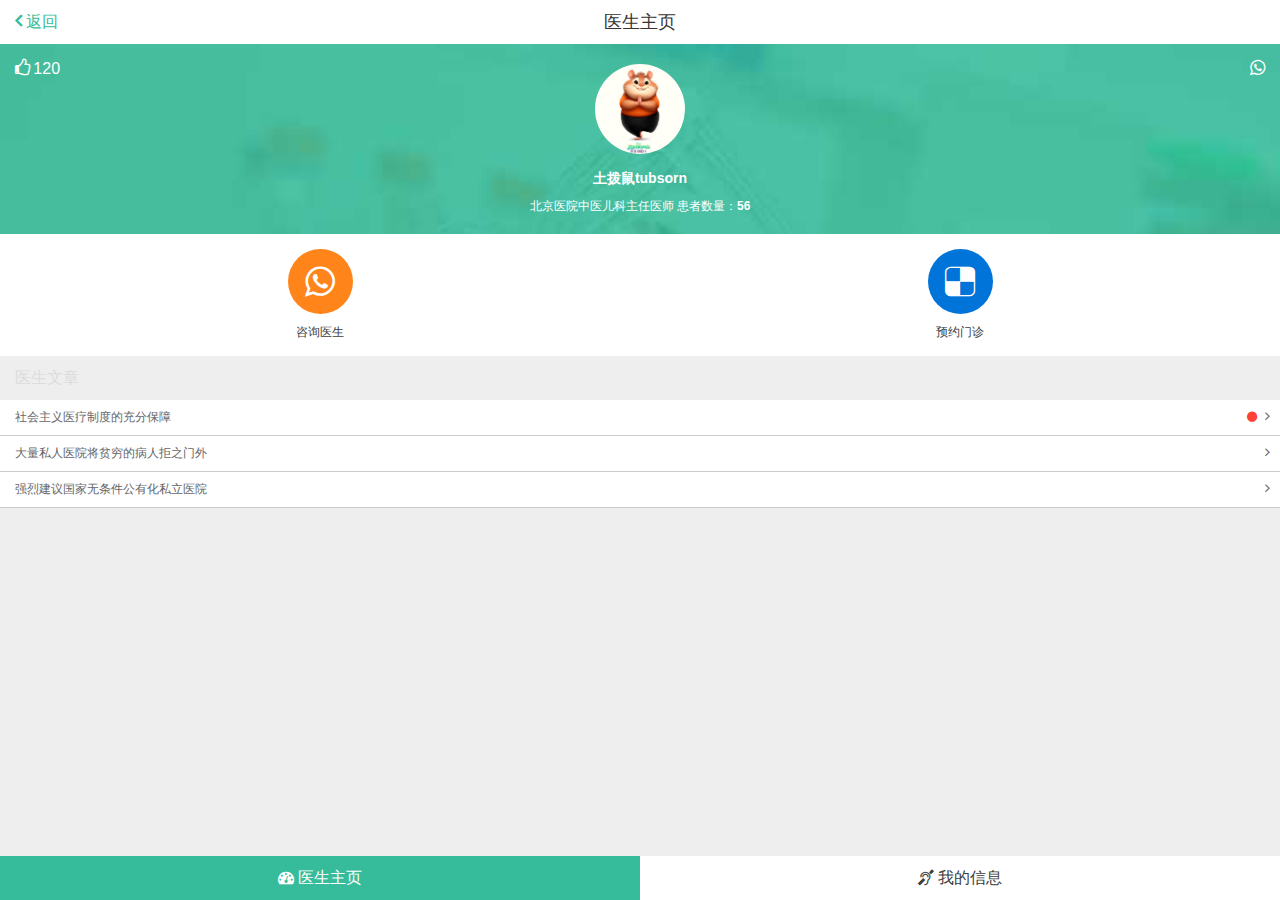
<file: work1/demo1/index.html>
<!DOCTYPE html>
<html lang="en">
<head>
    <meta charset="UTF-8">
    <meta name="viewport" content="width=device-width,initial-scale=2,maximum-scale=1,user-scalable=no">
    <title>我的主页</title>
    <link type="text/css" rel="stylesheet" href="css/font-awesome.min.css">
    <link type="text/css" rel="stylesheet" href="css/reset.css">
    <link type="text/css" rel="stylesheet" href="css/common.css">
    <link type="text/css" rel="stylesheet" href="css/style.css">
</head>
<body>
<header class="header">
    <div class="fs">
        <i class="fa fa-angle-left"></i>
        返回
    </div>
    <h1>医生主页</h1>
</header>
<section class="content">
    <div class="banner">
        <div class="comment">
            <i class="fa fa-thumbs-o-up"></i>
            <span>120</span>
        </div>
        <div class="comments">
            <i class='fa fa-whatsapp'></i>
        </div>
        <div class="photo">
            <img src="images/1.png" alt="">
        </div>
        <div class="info">
            <h3>土拨鼠tubsorn</h3>
            <p>北京医院中医儿科主任医师 <span>患者数量：<b>56</b></span></p>
        </div>
    </div>
    <div class="navigator">
        <dl>
            <dt class="bg-orange">
                <i class="fa fa-whatsapp"></i>
            </dt>
            <dd>咨询医生</dd>
        </dl>
        <dl>
            <dt class="bg-blue">
                <i class="fa fa-delicious"></i>
            </dt>
            <dd>预约门诊</dd>
        </dl>
    </div>
    <div class="titles">
        <h3>医生文章</h3>
    </div>
    <ul class="lasts">
        <li>
            <span>
                <i class="fa fa-circle text-red pr5"></i>
                <i class="fa fa-angle-right f14"></i>
            </span>
            <p>社会主义医疗制度的充分保障</p>
        </li>
        <li>
            <span>
                <i class="fa fa-angle-right f14"></i>
            </span>
            <p>大量私人医院将贫穷的病人拒之门外</p>
        </li>
        <li>
            <span>
                <i class="fa fa-angle-right f14"></i>
            </span>
            <p>强烈建议国家无条件公有化私立医院</p>
        </li>
    </ul>
</section>
<footer class="footer">
    <ul>
        <li class="active">
            <i class="fa fa-dashboard"></i>
            <span>医生主页</span>
        </li>
        <li>
            <i class="fa fa-deaf"></i>
            <span>我的信息</span>
        </li>
    </ul>
</footer>
</body>
</html>
</file>
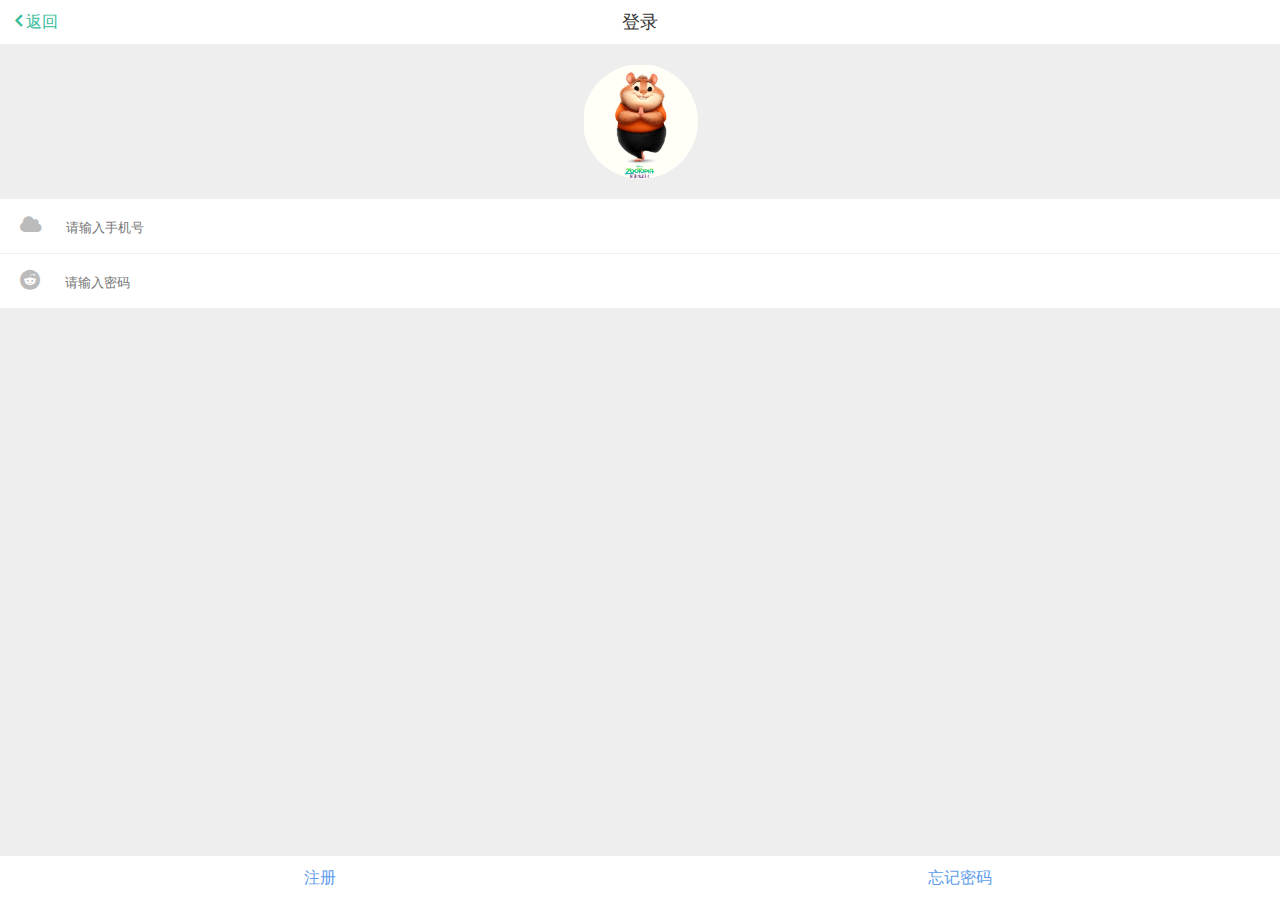
<file: work1/demo2/index.html>
<!DOCTYPE html>
<html lang="en">
<head>
    <meta charset="UTF-8">
    <meta name="viewport" content="width=device-width,initial-scale=2,maximum-scale=1,user-scalable=no">
    <title>我的主页</title>
    <link type="text/css" rel="stylesheet" href="css/font-awesome.min.css">
    <link type="text/css" rel="stylesheet" href="css/reset.css">
    <link type="text/css" rel="stylesheet" href="css/common.css">
    <link type="text/css" rel="stylesheet" href="css/style.css">
</head>
<body>
<header class="header">
    <div class="fs">
        <i class="fa fa-angle-left"></i>
        返回
    </div>
    <h1>登录</h1>
</header>
<section class="content">
    <div class="banner">
        <div class="photo">
            <img src="images/photo/1.png" alt="">
        </div>
        <div class="forms">
            <p>
                <i class="fa fa-cloud"></i>
                <input type="text" placeholder="请输入手机号" id="user">
            </p>
            <p>
                <i class="fa fa-reddit"></i>
                <input type="password" placeholder="请输入密码" id="pwd">
            </p>
        </div>
    </div>
</section>
<footer class="footer">
    <ul>
        <li>注册</li>
        <li>忘记密码</li>
    </ul>
</footer>
</body>
</html>
</file>
<file: work1/demo1/css/common.css>
/*
* @description:Common usage Styles
* @author:HaoNan
* @update:HaoNan (2015-08-1 8:30)
*/
@-webkit-viewport {
    width: device-width;
}

@-moz-viewport {
    width: device-width;
}

@-ms-viewport {
    width: device-width;
}

@-o-viewport {
    width: device-width;
}

@viewport {
    width: device-width;
}

body {
    font-family: "Microsoft Yahei", Helvetica, Arial, sans-serif;
    color: #3b3d3e;
}

a {
    color: #666;
}

a:hover, a:focus {
    color: #666;
    text-decoration: none;
}

.block {
    display: block;
}

.float-left {
    float: left;
}

.float-right {
    float: right;
}

.float-none {
    float: none;
}

.margin-center {
    margin-left: auto;
    margin-right: auto;
    display: table;
    width: auto;
}

.text-justify {
    text-align: justify;
}

.text-underline {
    text-decoration: underline;
}

.text-top {
    vertical-align: top;
}

.text-middle {
    vertical-align: middle;
}

.text-bottom {
    vertical-align: bottom;
}

.text-nobr {
    white-space: nowrap;
    overflow: hidden;
    text-overflow: ellipsis;
}

.text-nowrap {
    display: -webkit-box;
    overflow: hidden;
    text-overflow: ellipsis;
    -webkit-box-orient: vertical;
    -webkit-line-clamp: 2;
}

.f0 {
    font-size: 0;
}

.f9 {
    font-size: .09rem;
}

.f10 {
    font-size: .1rem;
}

.f12 {
    font-size: .12rem;
}

.f14 {
    font-size: .14rem;
}

.f16 {
    font-size: .16rem;
}

.f18 {
    font-size: .18rem;
}

.f20 {
    font-size: .2rem;
}

.f24 {
    font-size: .24rem;
}

.f26 {
    font-size: .26rem;
}

.f32 {
    font-size: .32rem;
}

.f36 {
    font-size: .36rem;
}

.pos-relative {
    position: relative;
}

.pos-absolute {
    position: absolute;
}

.pos-static {
    position: static;
}

.text-dark {
    color: #000;
}

.text-light-dark {
    color: #666;
}

.text-jet-dark {
    color: #333;
}

.text-white, a.text-white {
    color: #fff;
}

.text-red, a.text-red {
    color: #ff4136;
}

.text-light-red, a.text-light-red {
    color: #f74d4d;
}

.text-blue, a.text-blue {
    color: #006666;
}

.text-highlight-blue, a.text-highlight-blue {
    color: #5badab;
}

.text-high-blue, a.text-high-blue {
    color: #4c6aae;
}

a.text-light-blue, .text-light-blue {
    color: #89afc3;
}

.text-orange, a.text-orange {
    color: #fa8100;
}

.text-dark-orange {
    color: #ff7200;
}

.text-gray, a.text-gray {
    color: #454545;
}

.text-light-gray {
    color: #a3a3a3;
}

.txt-idt1 {
    text-indent: 1rem;
}

.txt-idt2 {
    text-indent: 2rem;
}

.n {
    font-weight: normal;
    font-style: normal;
}

.b {
    font-weight: bold;
}

.i {
    font-style: italic;
}

.wf {
    width: 100%;
}

.hf {
    height: 100%;
}

.nowrap {
    white-space: nowrap;
}

.bk {
    word-wrap: break-word;
}

.rel {
    position: relative;
}

.abs {
    position: absolute;
}

.bg-navy {
    background-color: #001f3f;
}

.bg-blue {
    background-color: #0074d9;
}

.bg-aqua {
    background-color: #7fdbff;
}

.bg-teal {
    background-color: #39cccc;
}

.bg-olive {
    background-color: #3d9970;
}

.bg-green {
    background-color: #2ecc40;
}

.bg-lime {
    background-color: #01ff70;
}

.bg-yellow {
    background-color: #ffdc00;
}

.bg-orange {
    background-color: #ff851b;
}

.bg-red {
    background-color: #ff4136;
}

.bg-fuchsia {
    background-color: #f012be;
}

.bg-purple {
    background-color: #b10dc9;
}

.bg-maroon {
    background-color: #85144b;
}

.bg-white {
    background-color: #ffffff;
}

.bg-gray {
    background-color: #aaaaaa;
}

.bg-light-gray {
    background-color: #f0efed;
}

.bg-silver {
    background-color: #dddddd;
}

.bg-black {
    background-color: #111111;
}

.bg-white {
    background-color: #fff;
}

.bg-none {
    background-image: none !important;
}

.bgfb {
    background-color: #fbfbfb;
}

.bgf5 {
    background-color: #f5f5f5;
}

.bgf0 {
    background-color: #f0f0f0;
}

.bgeb {
    background-color: #ebebeb;
}

.bge0 {
    background-color: #e0e0e0;
}

.bd1 {
    border: 1px solid #ddd;
}

.bd2 {
    border: 2px solid #ddd;
}

.bd3 {
    border: 3px solid #ddd;
}

.bd0 {
    border-width: 0;
}

.bdl0 {
    border-left: 0 !important;
}

.bdt1 {
    border-top: 1px solid #ccc;
}

.bdr1 {
    border-right: 1px solid #ccc;
}

.bdl1 {
    border-left: 1px solid #ccc;
}

.bdb1 {
    border-bottom: 1px solid #eee;
}

.ml0 {
    margin-left: 0;
}

.mr0 {
    margin-right: 0;
}

.mt0 {
    margin-top: 0;
}

.mb0 {
    margin-bottom: 0;
}

.pl0 {
    padding-left: 0;
}

.pr0 {
    padding-right: 0;
}

.pt0 {
    padding-top: 0;
}

.pb0 {
    padding-bottom: 0;
}

.mlf3 {
    margin-left: -3px;
}

.mlf5 {
    margin-left: -5px;
}

.mlf10 {
    margin-left: -10px;
}

.mrf15 {
    margin-right: -15px;
}

.mlrf15 {
    margin-left: -15px !important;
    margin-right: -15px !important;
}

.mtf3 {
    margin-top: -3px;
}

.mtf5 {
    margin-top: -5px;
}

.mtf10 {
    margin-top: -10px;
}

.mtf15 {
    margin-top: -15px;
}

.mt3 {
    margin-top: 3px;
}

.mt5 {
    margin-top: 5px;
}

.mt10 {
    margin-top: 10px;
}

.mt15 {
    margin-top: 15px;
}

.mt20 {
    margin-top: 20px;
}

.mt25 {
    margin-top: 25px;
}

.mt30 {
    margin-top: 30px;
}

.mt35 {
    margin-top: 35px;
}

.mt50 {
    margin-top: 50px;
}

.mb3 {
    margin-bottom: 3px;
}

.mb5 {
    margin-bottom: 5px;
}

.mb10 {
    margin-bottom: 10px;
}

.mb15 {
    margin-bottom: 15px;
}

.mb20 {
    margin-bottom: 20px;
}

.ml3 {
    margin-left: 3px;
}

.ml5 {
    margin-left: 5px;
}

.ml10 {
    margin-left: 10px;
}

.ml15 {
    margin-left: 15px;
}

.ml20 {
    margin-left: 20px;
}

.mr3 {
    margin-right: 3px;
}

.mr5 {
    margin-right: 5px;
}

.mr10 {
    margin-right: 10px;
}

.mr15 {
    margin-right: 15px;
}

.mr20 {
    margin-right: 20px;
}

.mr30 {
    margin-right: 30px;
}

.mr50 {
    margin-right: 50px;
}

.mlr1 {
    margin-left: 1px;
    margin-right: 1px;
}

.mlr3 {
    margin-left: 3px;
    margin-right: 3px;
}

.mlr5 {
    margin-left: 5px;
    margin-right: 5px;
}

.mlr10 {
    margin-left: 10px;
    margin-right: 10px;
}

.p1 {
    padding: 1px;
}

.p3 {
    padding: 3px;
}

.p5 {
    padding: 5px;
}

.p10 {
    padding: 10px;
}

.pt3 {
    padding-top: 3px;
}

.pt5 {
    padding-top: 5px;
}

.pt10 {
    padding-top: 10px;
}

.pt15 {
    padding-top: 15px;
}

.pt20 {
    padding-top: 20px;
}

.pt30 {
    padding-top: 30px;
}

.pt50 {
    padding-top: 50px;
}

.pb3 {
    padding-bottom: 3px;
}

.pb5 {
    padding-bottom: 5px;
}

.pb10 {
    padding-bottom: 10px;
}

.pb15 {
    padding-bottom: 15px;
}

.pb20 {
    padding-bottom: 20px;
}

.pb30 {
    padding-bottom: 30px;
}

.pb50 {
    padding-bottom: 50px;
}

.pl3 {
    padding-left: 3px;
}

.pl5 {
    padding-left: 5px;
}

.pl10 {
    padding-left: 10px !important;
}

.pl15 {
    padding-left: 15px;
}

.pl20 {
    padding-left: 20px;
}

.pl25 {
    padding-left: 25px;
}

.pl30 {
    padding-left: 30px;
}

.pr3 {
    padding-right: 3px;
}

.pr5 {
    padding-right: 5px;
}

.pr10 {
    padding-right: 10px !important;
}

.pr15 {
    padding-right: 15px;
}

.pr20 {
    padding-right: 20px;
}

.pr30 {
    padding-right: 30px;
}

.pr50 {
    padding-right: 50px;
}

.swiper-pagination-bullet-active {
    background-color: #666;
}

/*# sourcremappingURL=common.css.map */
</file>
<file: work1/demo1/css/style.css>
body {
  position: absolute;
  top: 0;
  bottom: 0;
  width: 100%;
  font-size: 0.12rem;
  display: -webkit-flex;
  -webkit-flex-direction: column; }

.header {
  height: 0.44rem;
  font-size: 0.2rem;
  background: #ffffff; }
  .header .fs {
    position: absolute;
    left: 0.15rem;
    top: 0.1rem;
    font-size: 0.16rem;
    color: #37bc9b; }
  .header h1 {
    line-height: 0.44rem;
    text-align: center;
    font-size: 0.18rem;
    font-weight: normal;
    color: #333333; }
  .header i {
    font-size: 0.2rem;
    font-weight: bold; }

.content {
  -webkit-flex: 1;
  overflow-y: scroll;
  background: #eee; }

.banner {
  height: 1.9rem;
  background: url(../images/banner.jpg);
  background-size: 100% auto;
  padding-top: 0.2rem;
  padding-bottom: 0.2rem;
  box-sizing: border-box;
  position: relative; }
  .banner .info {
    margin-top: 0.15rem;
    color: #ffffff;
    text-align: center; }
    .banner .info p {
      margin-top: 0.1rem; }
  .banner .comment {
    position: absolute;
    left: 0.15rem;
    top: 0.15rem;
    color: #fff; }
    .banner .comment i {
      font-size: 0.18rem; }
    .banner .comment span {
      font-size: 0.16rem; }
  .banner .comments {
    position: absolute;
    right: 0.15rem;
    top: 0.15rem;
    color: #fff; }
    .banner .comments i {
      font-size: 0.18rem; }

.photo {
  width: 0.9rem;
  height: 0.9rem;
  border-radius: 50%;
  overflow: hidden;
  margin-left: auto;
  margin-right: auto; }
  .photo > img {
    width: 100%;
    height: 100%; }

.navigator {
  display: -webkit-flex;
  padding-top: 0.15rem;
  padding-bottom: 0.15rem;
  background: #fff; }
  .navigator dl {
    -webkit-flex: 1;
    text-align: center; }
    .navigator dl dd {
      margin-top: 0.1rem; }
    .navigator dl dt {
      width: 0.65rem;
      height: 0.65rem;
      margin-left: auto;
      margin-right: auto;
      line-height: 0.65rem;
      text-align: center;
      border-radius: 50%; }
      .navigator dl dt > i {
        color: #ffffff;
        font-size: 0.35rem;
        vertical-align: middle; }

.titles h3 {
  line-height: 0.44rem;
  padding-left: 0.15rem;
  color: #dcdcdc;
  font-size: 0.16rem;
  font-weight: normal; }

.lasts {
  background: #ffffff;
  position: relative; }
  .lasts li {
    line-height: 0.35rem;
    padding-left: 0.15rem;
    border-bottom: 1px solid #ccc;
    color: #666; }
    .lasts li span {
      position: absolute;
      right: 0.1rem; }

.footer {
  background: #ffffff; }
  .footer ul {
    display: -webkit-flex; }
    .footer ul li {
      -webkit-flex: 1;
      text-align: center;
      line-height: 0.44rem;
      font-size: 0.16rem; }
      .footer ul li.active {
        background: #37bc9b;
        color: #ffffff; }

/*# sourceMappingURL=style.css.map */
</file>
<file: work1/demo2/css/common.css>
/*
* @description:Common usage Styles
* @author:HaoNan
* @update:HaoNan (2015-08-1 8:30)
*/
@-webkit-viewport {
    width: device-width;
}

@-moz-viewport {
    width: device-width;
}

@-ms-viewport {
    width: device-width;
}

@-o-viewport {
    width: device-width;
}

@viewport {
    width: device-width;
}

body {
    font-family: "Microsoft Yahei", Helvetica, Arial, sans-serif;
    color: #3b3d3e;
}

a {
    color: #666;
}

a:hover, a:focus {
    color: #666;
    text-decoration: none;
}

.block {
    display: block;
}

.float-left {
    float: left;
}

.float-right {
    float: right;
}

.float-none {
    float: none;
}

.margin-center {
    margin-left: auto;
    margin-right: auto;
    display: table;
    width: auto;
}

.text-justify {
    text-align: justify;
}

.text-underline {
    text-decoration: underline;
}

.text-top {
    vertical-align: top;
}

.text-middle {
    vertical-align: middle;
}

.text-bottom {
    vertical-align: bottom;
}

.text-nobr {
    white-space: nowrap;
    overflow: hidden;
    text-overflow: ellipsis;
}

.text-nowrap {
    display: -webkit-box;
    overflow: hidden;
    text-overflow: ellipsis;
    -webkit-box-orient: vertical;
    -webkit-line-clamp: 2;
}

.f0 {
    font-size: 0;
}

.f9 {
    font-size: .09rem;
}

.f10 {
    font-size: .1rem;
}

.f12 {
    font-size: .12rem;
}

.f14 {
    font-size: .14rem;
}

.f16 {
    font-size: .16rem;
}

.f18 {
    font-size: .18rem;
}

.f20 {
    font-size: .2rem;
}

.f24 {
    font-size: .24rem;
}

.f26 {
    font-size: .26rem;
}

.f32 {
    font-size: .32rem;
}

.f36 {
    font-size: .36rem;
}

.pos-relative {
    position: relative;
}

.pos-absolute {
    position: absolute;
}

.pos-static {
    position: static;
}

.text-dark {
    color: #000;
}

.text-light-dark {
    color: #666;
}

.text-jet-dark {
    color: #333;
}

.text-white, a.text-white {
    color: #fff;
}

.text-red, a.text-red {
    color: #ff4136;
}

.text-light-red, a.text-light-red {
    color: #f74d4d;
}

.text-blue, a.text-blue {
    color: #006666;
}

.text-highlight-blue, a.text-highlight-blue {
    color: #5badab;
}

.text-high-blue, a.text-high-blue {
    color: #4c6aae;
}

a.text-light-blue, .text-light-blue {
    color: #89afc3;
}

.text-orange, a.text-orange {
    color: #fa8100;
}

.text-dark-orange {
    color: #ff7200;
}

.text-gray, a.text-gray {
    color: #454545;
}

.text-light-gray {
    color: #a3a3a3;
}

.txt-idt1 {
    text-indent: 1rem;
}

.txt-idt2 {
    text-indent: 2rem;
}

.n {
    font-weight: normal;
    font-style: normal;
}

.b {
    font-weight: bold;
}

.i {
    font-style: italic;
}

.wf {
    width: 100%;
}

.hf {
    height: 100%;
}

.nowrap {
    white-space: nowrap;
}

.bk {
    word-wrap: break-word;
}

.rel {
    position: relative;
}

.abs {
    position: absolute;
}

.bg-navy {
    background-color: #001f3f;
}

.bg-blue {
    background-color: #0074d9;
}

.bg-aqua {
    background-color: #7fdbff;
}

.bg-teal {
    background-color: #39cccc;
}

.bg-olive {
    background-color: #3d9970;
}

.bg-green {
    background-color: #2ecc40;
}

.bg-lime {
    background-color: #01ff70;
}

.bg-yellow {
    background-color: #ffdc00;
}

.bg-orange {
    background-color: #ff851b;
}

.bg-red {
    background-color: #ff4136;
}

.bg-fuchsia {
    background-color: #f012be;
}

.bg-purple {
    background-color: #b10dc9;
}

.bg-maroon {
    background-color: #85144b;
}

.bg-white {
    background-color: #ffffff;
}

.bg-gray {
    background-color: #aaaaaa;
}

.bg-light-gray {
    background-color: #f0efed;
}

.bg-silver {
    background-color: #dddddd;
}

.bg-black {
    background-color: #111111;
}

.bg-white {
    background-color: #fff;
}

.bg-none {
    background-image: none !important;
}

.bgfb {
    background-color: #fbfbfb;
}

.bgf5 {
    background-color: #f5f5f5;
}

.bgf0 {
    background-color: #f0f0f0;
}

.bgeb {
    background-color: #ebebeb;
}

.bge0 {
    background-color: #e0e0e0;
}

.bd1 {
    border: 1px solid #ddd;
}

.bd2 {
    border: 2px solid #ddd;
}

.bd3 {
    border: 3px solid #ddd;
}

.bd0 {
    border-width: 0;
}

.bdl0 {
    border-left: 0 !important;
}

.bdt1 {
    border-top: 1px solid #ccc;
}

.bdr1 {
    border-right: 1px solid #ccc;
}

.bdl1 {
    border-left: 1px solid #ccc;
}

.bdb1 {
    border-bottom: 1px solid #eee;
}

.ml0 {
    margin-left: 0;
}

.mr0 {
    margin-right: 0;
}

.mt0 {
    margin-top: 0;
}

.mb0 {
    margin-bottom: 0;
}

.pl0 {
    padding-left: 0;
}

.pr0 {
    padding-right: 0;
}

.pt0 {
    padding-top: 0;
}

.pb0 {
    padding-bottom: 0;
}

.mlf3 {
    margin-left: -3px;
}

.mlf5 {
    margin-left: -5px;
}

.mlf10 {
    margin-left: -10px;
}

.mrf15 {
    margin-right: -15px;
}

.mlrf15 {
    margin-left: -15px !important;
    margin-right: -15px !important;
}

.mtf3 {
    margin-top: -3px;
}

.mtf5 {
    margin-top: -5px;
}

.mtf10 {
    margin-top: -10px;
}

.mtf15 {
    margin-top: -15px;
}

.mt3 {
    margin-top: 3px;
}

.mt5 {
    margin-top: 5px;
}

.mt10 {
    margin-top: 10px;
}

.mt15 {
    margin-top: 15px;
}

.mt20 {
    margin-top: 20px;
}

.mt25 {
    margin-top: 25px;
}

.mt30 {
    margin-top: 30px;
}

.mt35 {
    margin-top: 35px;
}

.mt50 {
    margin-top: 50px;
}

.mb3 {
    margin-bottom: 3px;
}

.mb5 {
    margin-bottom: 5px;
}

.mb10 {
    margin-bottom: 10px;
}

.mb15 {
    margin-bottom: 15px;
}

.mb20 {
    margin-bottom: 20px;
}

.ml3 {
    margin-left: 3px;
}

.ml5 {
    margin-left: 5px;
}

.ml10 {
    margin-left: 10px;
}

.ml15 {
    margin-left: 15px;
}

.ml20 {
    margin-left: 20px;
}

.mr3 {
    margin-right: 3px;
}

.mr5 {
    margin-right: 5px;
}

.mr10 {
    margin-right: 10px;
}

.mr15 {
    margin-right: 15px;
}

.mr20 {
    margin-right: 20px;
}

.mr30 {
    margin-right: 30px;
}

.mr50 {
    margin-right: 50px;
}

.mlr1 {
    margin-left: 1px;
    margin-right: 1px;
}

.mlr3 {
    margin-left: 3px;
    margin-right: 3px;
}

.mlr5 {
    margin-left: 5px;
    margin-right: 5px;
}

.mlr10 {
    margin-left: 10px;
    margin-right: 10px;
}

.p1 {
    padding: 1px;
}

.p3 {
    padding: 3px;
}

.p5 {
    padding: 5px;
}

.p10 {
    padding: 10px;
}

.pt3 {
    padding-top: 3px;
}

.pt5 {
    padding-top: 5px;
}

.pt10 {
    padding-top: 10px;
}

.pt15 {
    padding-top: 15px;
}

.pt20 {
    padding-top: 20px;
}

.pt30 {
    padding-top: 30px;
}

.pt50 {
    padding-top: 50px;
}

.pb3 {
    padding-bottom: 3px;
}

.pb5 {
    padding-bottom: 5px;
}

.pb10 {
    padding-bottom: 10px;
}

.pb15 {
    padding-bottom: 15px;
}

.pb20 {
    padding-bottom: 20px;
}

.pb30 {
    padding-bottom: 30px;
}

.pb50 {
    padding-bottom: 50px;
}

.pl3 {
    padding-left: 3px;
}

.pl5 {
    padding-left: 5px;
}

.pl10 {
    padding-left: 10px !important;
}

.pl15 {
    padding-left: 15px;
}

.pl20 {
    padding-left: 20px;
}

.pl25 {
    padding-left: 25px;
}

.pl30 {
    padding-left: 30px;
}

.pr3 {
    padding-right: 3px;
}

.pr5 {
    padding-right: 5px;
}

.pr10 {
    padding-right: 10px !important;
}

.pr15 {
    padding-right: 15px;
}

.pr20 {
    padding-right: 20px;
}

.pr30 {
    padding-right: 30px;
}

.pr50 {
    padding-right: 50px;
}

.swiper-pagination-bullet-active {
    background-color: #666;
}

/*# sourcremappingURL=common.css.map */
</file>
<file: work1/demo2/css/style.css>
body {
  position: absolute;
  top: 0;
  bottom: 0;
  width: 100%;
  font-size: 0.12rem;
  display: -webkit-flex;
  -webkit-flex-direction: column; }

.header {
  height: 0.44rem;
  background: #ffffff; }
  .header .fs {
    position: absolute;
    left: 0.15rem;
    top: 0.1rem;
    font-size: 0.16rem;
    color: #37bc9b; }
  .header h1 {
    line-height: 0.44rem;
    text-align: center;
    font-size: 0.18rem;
    font-weight: normal;
    color: #333333; }
  .header i {
    font-size: 0.2rem;
    font-weight: bold; }

.content {
  -webkit-flex: 1;
  overflow-y: scroll;
  padding-bottom: 0.15rem;
  background: #eee; }

.banner {
  height: 1.7rem;
  background: #eeeeee;
  background-size: 100% auto;
  padding-top: 0.2rem;
  padding-bottom: 0.2rem;
  box-sizing: border-box; }
  .banner .photo {
    width: 1.15rem;
    height: 1.15rem;
    border-radius: 50%;
    overflow: hidden;
    margin-left: auto;
    margin-right: auto; }
    .banner .photo > img {
      width: 100%;
      height: 100%;
      border: 1px solid #efefef;
      box-shadow: #5badab; }

.forms {
  margin-top: 0.2rem;
  height: 1.1rem;
  background: #ffffff; }
  .forms p {
    border-bottom: 1px solid #efefef; }
  .forms i {
    font-size: 0.2rem;
    color: #bbbbbb;
    padding-left: 0.2rem;
    padding-right: 0.2rem; }
  .forms input {
    height: 0.5rem;
    margin-top: 0.02rem;
    border: 0; }
  .forms #pwd {
    border-bottom: 0; }

.footer {
  background: #ffffff; }
  .footer ul {
    display: -webkit-flex; }
    .footer ul li {
      color: #5d9cec;
      -webkit-flex: 1;
      text-align: center;
      line-height: 0.44rem;
      font-size: 0.16rem; }

/*# sourceMappingURL=style.css.map */
</file>
